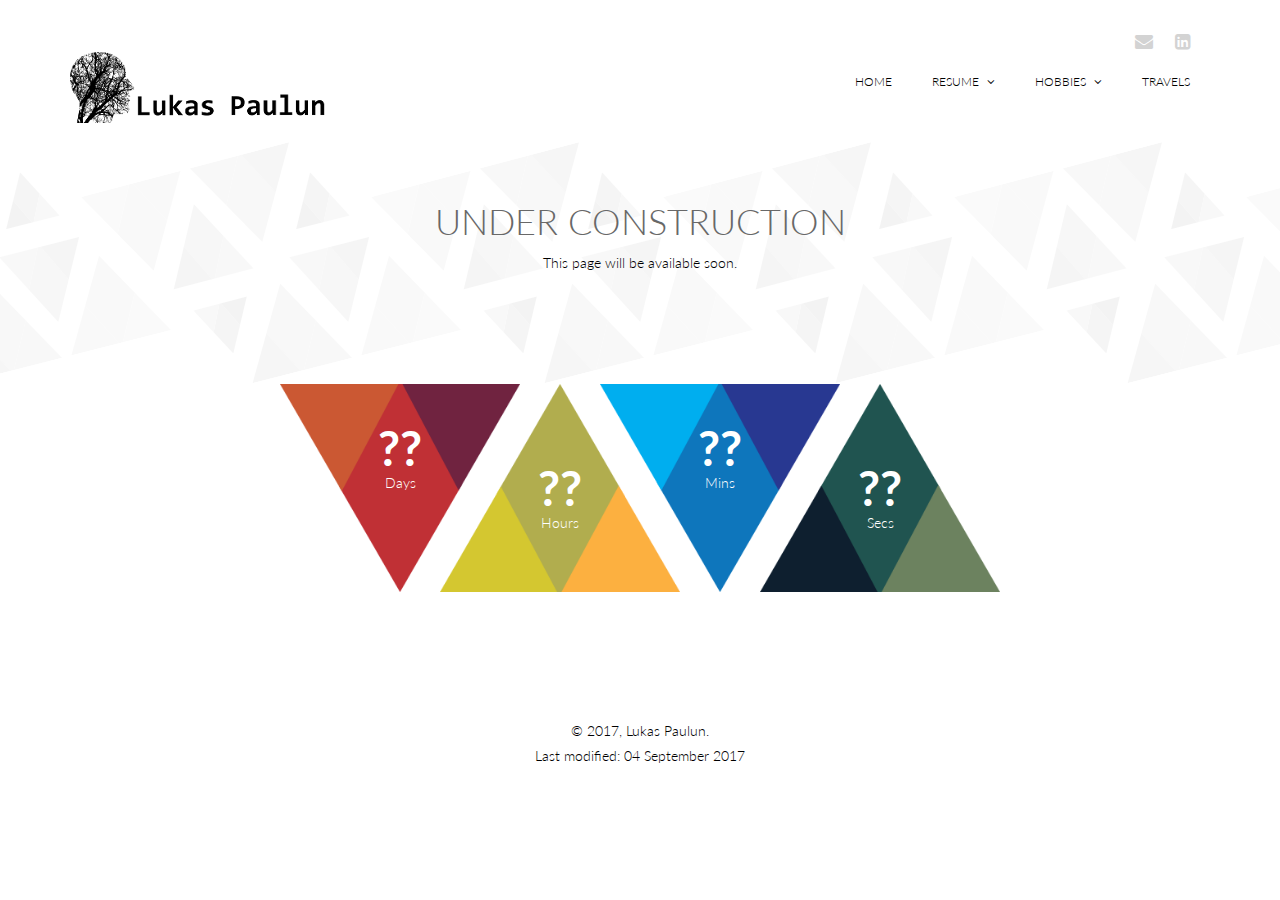
<file: coming-soon.html>
<!DOCTYPE html>
<html lang="en">
<head>
    <meta charset="utf-8">
    <meta name="viewport" content="width=device-width, initial-scale=1.0">
    <meta name="description" content="">
    <meta name="author" content="">
    <title>Coming soon | Lukas Paulun</title>
    <link href="css/bootstrap.min.css" rel="stylesheet">
    <link href="css/font-awesome.min.css" rel="stylesheet"> 
    <link href="css/main.css" rel="stylesheet">
    <link href="css/responsive.css" rel="stylesheet">

    <!--[if lt IE 9]>
        <script src="js/html5shiv.js"></script>
        <script src="js/respond.min.js"></script>
    <![endif]-->       
    <link rel="shortcut icon" href="images/ico/favicon.ico">
    <link rel="apple-touch-icon-precomposed" sizes="144x144" href="images/ico/apple-touch-icon-144-precomposed.png">
    <link rel="apple-touch-icon-precomposed" sizes="114x114" href="images/ico/apple-touch-icon-114-precomposed.png">
    <link rel="apple-touch-icon-precomposed" sizes="72x72" href="images/ico/apple-touch-icon-72-precomposed.png">
    <link rel="apple-touch-icon-precomposed" href="images/ico/apple-touch-icon-57-precomposed.png">
</head><!--/head-->

<body>
	<header id="header">      
        <div class="container">
            <div class="row">
                <div class="col-sm-12 overflow">
                   <div class="social-icons pull-right">
                        <ul class="nav nav-pills">
							<li><a href="mailto:mail@lukaspaulun.de"><i class="fa fa-envelope"></i></a></li>
                            <li><a href="http://www.linkedin.com/in/lukaspaulun"><i class="fa fa-linkedin-square"></i></a></li>
                        </ul>
                    </div> 
                </div>
             </div>
        </div>
        <div class="navbar navbar-inverse" role="banner">
            <div class="container">
                <div class="navbar-header">
                    <button type="button" class="navbar-toggle" data-toggle="collapse" data-target=".navbar-collapse">
                        <span class="sr-only">Toggle navigation</span>
                        <span class="icon-bar"></span>
                        <span class="icon-bar"></span>
                        <span class="icon-bar"></span>
                    </button>

                    <a class="navbar-brand" href="index.html">
                    	<h1><img src="images/logo.png" alt="logo"></h1>
                    </a>
                    
                </div>
                <div class="collapse navbar-collapse">
                    <ul class="nav navbar-nav navbar-right">
                        <li><a href="index.html">Home</a></li>
                        <li class="dropdown"><a href="#!">Resume <i class="fa fa-angle-down"></i></a>
                            <ul role="menu" class="sub-menu">
                                <li><a href="experience.html">Experience</a></li>
                                <li><a href="publications.html">Publications</a></li>
                                <li><a href="coming-soon.html">Philosophy</a></li>
                                <li><a href="coming-soon.html">Mathematics</a></li>
                                <li><a href="coming-soon.html">Computational Neuroscience</a></li>
                                <li><a href="cv/cv.pdf">CV</a></li>
                            </ul>
                        </li>                    
                        <li class="dropdown"><a href="#!">Hobbies <i class="fa fa-angle-down"></i></a>
                            <ul role="menu" class="sub-menu">
                                <li><a href="coming-soon.html">Orienteering</a></li>
                                <li><a href="coming-soon.html">Music</a></li>
                                <li><a href="coming-soon.html">Astronomy</a></li>
                                <li><a href="coming-soon.html">Chess</a></li>
                            </ul>
                        </li>                      
                        <li><a href="coming-soon.html">Travels</a></li>                    
                    </ul>
                </div>
            </div>
        </div>
    </header>
    <!--/#header-->
	
     <section id="coming-soon">        
         <div class="container">
            <div class="row">
                <div class="col-sm-8 col-sm-offset-2">                    
                    <div class="text-center coming-content">
                        <h1>UNDER CONSTRUCTION</h1>
                        <p>This page will be available soon.</p>                           
                    </div>                    
                </div>
                <div class="col-sm-12">
                    <div class="time-count">
                        <ul id="countdown">
                            <li class="angle-one">
                                <span class="days time-font">??</span>
                                <p>Days</p>
                            </li>
                            <li class="angle-two">
                                <span class="hours time-font">??</span>
                                <p>Hours</p>
                            </li>
                            <li class="angle-three">
                                <span class="minutes time-font">??</span>
                                <p class="minute">Mins</p>
                            </li>                            
                            <li class="angle-four">
                                <span class="seconds time-font">??</span>
                                <p>Secs</p>
                            </li>               
                        </ul>   
                    </div>
                </div>
            </div>
        </div>       
    </section>

    <section id="coming-soon-footer" class="container">
        <div class="row">
            <div class="col-sm-12">
                <div class="text-center">
                    <p>&copy; 2017, Lukas Paulun.</p>
                    <p>Last modified: 04 September 2017</p>
                </div>
            </div>
        </div>       
    </section>
    

    <script type="text/javascript" src="js/jquery.js"></script>
    <script type="text/javascript" src="js/bootstrap.min.js"></script>
    <script type="text/javascript" src="js/coundown-timer.js"></script>
    <script type="text/javascript" src="js/wow.min.js"></script>
    <script type="text/javascript" src="js/main.js"></script>
    <script type="text/javascript">
            //Countdown js
         $("#countdown").countdown({
                date: "10 march 2015 12:00:00",
                format: "on"
            },      
            function() {
                // callback function
        });
    </script>
    
</body>
</html>
</file>
<file: css/main.css>
/*
  Theme Name: Triangle
  Theme Uri: http://designscrazed.org/
  Author: Allie
  Author Uri: http://designscrazed.org/
  Description: Creative Site Template
  Version: 1.1
  */

  @import url(http://fonts.googleapis.com/css?family=Lato:100,300,400,700);
  @import url(http://fonts.googleapis.com/css?family=Open+Sans:300italic,400italic,600italic,700italic,400,300,600,700);
  @import url(http://fonts.googleapis.com/css?family=Noto+Sans:400,700);

  body {
    background: #fff;
    font-family: 'Lato', sans-serif;
    font-weight: 300;
    font-size: 14px;
    line-height: 22px;
    color: #000;
  }

  html {
    height: 100%;
  }


  a{
    color:#C03035;
  }

  a:hover {
    outline: none;
    text-decoration:none;
    color:#4fcccd;
  }

  a:focus {
    outline:none;
    outline-offset: 0;
  }

  a {
    -webkit-transition: 300ms;
    -moz-transition: 300ms;
    -o-transition: 300ms;
    transition: 300ms;
  }


  ul {
    list-style: none;
  }

  h1, h2, h3, h4, h5, h6 {
    font-family: 'Lato', sans-serif;
    font-weight: 300;
  }

  h1{
    color: #686868;
  }

  h2{
    font-size: 24px;
    color: #686868;
  }

  h3{
    font-size: 18px;
  }

  .overflow{
    overflow: hidden;
  }

  .uppercase{
    text-transform: uppercase;
  }

  .btn-common {
    font-size: 14px;
    color: #0099ae;
    border: 1px solid #0099ae;
    font-family: 'Open Sans', sans-serif;
    font-weight: 300;
    padding: 10px 25px;
  }

  #action .col-sm-5{
    position: absolute;

    top: 0;
    height: 100%;
    right: 0;
  }


  .btn-common:hover, 
  .btn-common:focus{
    outline: none;
    background: none;
    box-shadow: none;
    color: #01707f;
    border-color:#01707f;
  }

  .align-right{
    text-align: right;
  }

  .inline{
    display: inline-block;
  }

  .padding{
    padding: 65px 0;
  }

  .padding-bottom{
    padding-bottom: 65px;
  }

  .padding-top{
    padding-top: 90px;
  }

  .padding-right{
    padding-right: 80px;
  }

  .padding-left{
    padding-left: 80px;
  }

  .margin-bottom{
    margin-bottom: 35px;
  }

     .carousel-indicators.visible-xs {
      height: 20px;
      margin: 0;
      padding: 0;
      position: absolute;
      top: -35px;
      width: 100%;
      left: 0;
    }

  .carousel-indicators.visible-xs li {
    border-color: #D29948;
    border-width: 2px;
    height: 12px;
    margin: 0 5px 0 0;
    width: 12px;
  }

  .carousel-indicators.visible-xs li.active {
    background: rgba(210, 153, 72, 0.7);
  }


/*************************
*******Header******
**************************/


#header{
  margin-bottom: 0;
  padding: 30px 0 30px 0;
}

#header .navbar-inverse .container{
  position: relative;
}

.search{
  position: absolute;
  top: 20px;
  right: 0;
  z-index: 1;
}

.search i{
  color: #00aeef;
  cursor: pointer;
  position: absolute;
  right: 10px;
  top: 2px;
}

.field-toggle{
  position: relative;
  top: 30px;
  right: 15px;
  display: none;
  height: 50px;
}

.search-form{
  padding-left: 10px;
  height: 40px;
  font-size: 18px;
  color: #818285;
  font-weight: 300;
  outline: none;
  border: 1px solid #00aeef;
  margin-top: 20px;
  border-radius: 4px;
}

.social-icons ul li{
  padding: 0 10px;

}

.social-icons ul li:last-child{
  padding-right: 20px;

}

.social-icons ul li a{
  font-size: 18px;
  color: #d3d3d3;
  padding: 0;
}

.social-icons ul li a:hover .fa-envelope {
  color:#2AA7DC;
}

.social-icons ul li a:hover .fa-linkedin-square {
  color:#006DC0;
}

.social-icons ul li a:hover,
.social-icons ul li a:focus{  
  background: none;
}

#header .navbar {
  background: #fff;
  border: 0;
  margin-bottom: 0;
}

#header .navbar-toggle{
  margin-top: 20px;
}

#header .navbar-brand{
  padding: 0;
  margin-left: 0;
}

#header .navbar-brand h1{
  padding: 0;
  margin: 0;
}

#header .navbar-nav.navbar-right >li:last-child{
  margin-right: 0px;
}

#header .navbar-nav.navbar-right >li a {
  color: #000;
  font-size: 12px;
  padding: 20px;
  text-transform: uppercase;
  font-weight: 300;
}


#header .navbar-inverse .navbar-nav  li.active > a,  
#header .navbar-inverse .navbar-nav  li.active > a:focus, 
#header .navbar-nav.navbar-right li > a:hover,
.navbar-inverse .navbar-nav > .open > a {
  background-color: inherit;
  border: 0;
  color: #00aeef;
}

#header .navbar-inverse .navbar-nav  li a:hover{
  color: #00aeef;
}


/*  Dropdown menu*/

ul.sub-menu {
  display: none;
  list-style: none;
  padding: 0;
  margin: 0;
}

#header .navbar-nav li ul.sub-menu li a{
  color: #818285;
  padding: 5px 0;
  font-size: 13px;
  display: block;
  text-transform: none;
}
#header .navbar-nav li ul.sub-menu li a i{
  padding: 0 10px 0 0;
}

#header .navbar-nav li ul.sub-menu li .active{
  background: #00aeef;
  color: #fff;
  position: relative;
}

#header .navbar-nav li ul.sub-menu li .active i{
  position: absolute;
  font-size: 56px;
  top: -13px;
  color: #0884d5;
}

#header .navbar-nav li ul.sub-menu li .active .fa-angle-right{
  left: -3px;
}

#header .navbar-nav li ul.sub-menu li .active .fa-angle-left{
  right: -3px;
}

#header .navbar-nav li ul.sub-menu li a:hover,
#header .navbar-nav li ul.sub-menu li a:focus{
  background: #00aeef;
  color: #fff;
}

.fa-angle-down{
  padding-left: 5px; 
}

.scaleIn {
  -webkit-animation-name: scaleIn;
  animation-name: scaleIn;
}

@-webkit-keyframes scaleIn {
  0% {
    opacity: 0;
    -webkit-transform: scale(0);
    transform: scale(0);
  }

  100% {
    opacity: 1;
    -webkit-transform: scale(1);
    transform: scale(1);
  }
}

@keyframes scaleIn {
  0% {
    opacity: 0;
    -webkit-transform: scale(0);
    -ms-transform: scale(0);
    transform: scale(0);
  }

  100% {
    opacity: 1;
    -webkit-transform: scale(1);
    -ms-transform: scale(1);
    transform: scale(1);
  }
}


/*************************
*******Footer******
**************************/

#footer {
  padding-bottom: 180px;
  background-image: url(../images/home/footer.png);
  background-repeat: repeat-x;
  background-position: bottom;
  background-size: contain;
}

#footer h1{
  margin-bottom: 65px;
  margin-top: 36px;
}

#footer .bottom-separator {
  margin-bottom: 40px;
}

#message {
  height: 110px;
  resize: none;
}

.bottom > h2 {
  margin-top: 0;
  margin-bottom: 26px;
}

.bottom .media-body h3 {
  margin-top: 0;
  padding-left: 25px;
}

.bottom .media-body h3 a{
  color: #ea2c00;
}

.testimonial .media{
  margin-top: 0;
  margin-bottom: 50px;
}
.testimonial .media img{
  width: 100%;
}

.testimonial .media>.pull-left{
  margin-right: 25px;
}

.testimonial .media>.pull-left img{
  margin-top: 6px;
}

.testimonial .media .media-body blockquote{
  padding-left: 25px;
  padding-right: 30px;
  position: relative;
  border-left: 0;
  margin-bottom: 0;
}

.testimonial .media .media-body blockquote:before{
  position: absolute;
  left: 5px;
  top: 8px;
  content: '"';
  font-size: 40px;
  color: #ea2c00;
  font-family: 'Noto Sans', sans-serif;
  transform:rotate(180deg);
  -ms-transform:rotate(180deg); /* IE 9 */
  -webkit-transform: rotate(180deg); /* Opera, Chrome, and Safari */
  line-height: 0;
}

.testimonial .media .media-body blockquote:after{
  position: absolute;
  right: 30px;
  bottom: 14px;
  content: '"';
  font-size: 40px;
  color: #ea2c00;
  font-family: 'Noto Sans', sans-serif;
  line-height: 0;
}

.contact-info.bottom {
  padding-left: 25px;
}

.bottom > address {
  line-height: 22px;
  margin-bottom: 40px;
}

.form-control {
  border: 1px solid #eaeaea;
  font-weight: 300;
  outline: none;
  box-shadow: none;
  height: 40px;
}

.form-control:hover, 
.form-control:focus{
  border-color: #4fcccd;
  outline: none;
  box-shadow: none;
}

.btn-submit {
  width: 100%;
  background-color: #4fcccd;
  color: #fff;
  font-size: 14px;
  font-weight: 300;
  letter-spacing: 5px;
  text-transform: uppercase;
  border-radius: 3px;
  margin-top: 5px;
  border-bottom: 3px solid #2f9697;
  box-shadow: none;
  padding: 10px;
}

.btn-submit:hover, 
.btn-submit:focus{
  color: #fff;
  outline: none;
  box-shadow: none;
  opacity: .8;
}

.copyright-text{
  margin-top: 0;
  color: #000;
  font-size: 16px;  
  padding-bottom: 15px;
}

.copyright-text a {
  color: #0099AE;
}

.copyright-text p {
  margin-bottom: 0;
}

.copyright-text i{
  color: #d3d3d3;
  margin: 0 10px 0 0;
}

/*************************
*******Home Page******
**************************/
#home-slider {
  background: url(../images/home/slider-bg-test.png) 0 100% repeat-x;
  position: relative;
}

#home-slider .main-slider {
  position: relative;
  height: 450px;
}

#home-slider .slide-text{
font-size: 16px;
  position: absolute;
  top: px;
  left: 0;
  width: 450px;
}

.animate-in .slide-text {
  -webkit-animation: fadeInLeftBig 700ms cubic-bezier(0.190,1.000,0.220,1.000) 200ms both;
  animation: fadeInLeftBig 700ms cubic-bezier(0.190,1.000,0.220,1.000) 200ms both;
}

#home-slider .slider-hill {
  position: absolute;
  right:0;
  bottom: 117px;
}

.animate-in .slider-hill {
  -webkit-animation: bounceInDown 1000ms ease-in-out 200ms both;
  animation: bounceInDown 1000ms ease-in-out 200ms both;
}

#home-slider .slider-house {
  position: absolute;
  right: 110px;
  bottom: -30px;
}

.animate-in .slider-house {
  -webkit-animation: bounceInDown 500ms ease-in-out 800ms both;
  animation: bounceInDown 500ms ease-in-out 800ms both;
}

#home-slider .slider-sun {
  position: absolute;
  right: 365px;
  bottom: 100px;
}

.animate-in .slider-sun {
  -webkit-animation: scaleIn 500ms ease-in-out 1200ms both;
  animation: scaleIn 500ms ease-in-out 1200ms both;
}

#home-slider .slider-birds1 {
  position: absolute;
  right: 470px;
  bottom: 75px;
}

.animate-in .slider-birds1 {
  -webkit-animation: fadeInLeft 500ms ease-in-out 1200ms both;
  animation: fadeInLeft 500ms ease-in-out 1200ms both;
}

#home-slider .slider-birds2 {
  position: absolute;
  right: 40px;
  bottom: 150px;
}

.animate-in .slider-birds2 {
  -webkit-animation: fadeInRight 500ms ease-in-out 1200ms both;
  animation: fadeInRight 500ms ease-in-out 1200ms both;
}


#home-slider h1{
  margin-top: 50px;
  margin-bottom: 25px;
}

#home-slider .btn-common {
  margin-top: 20px;
}

#home-slider .preloader {
  position: absolute;
  left: 0;
  top: 0;
  bottom: -30px;
  right: 0;
  background: #fafafa;
  text-align: center;
}

#home-slider .preloader > i {
  font-size: 48px;
  height: 48px;
  line-height: 48px;
  color: #00aeef;
  position: absolute;
  left: 50%;
  margin-left: -24px;
  top: 50%;
  margin-top: -24px;
}

#action {
  background-image: url(../images/home/tour-bg.png);
  background-color: #fbfafa;
  background-repeat: repeat-x;
  height: 157px;
  background-position: center;
  display: table;
  position: static;
  width: 100%;
}

.vertical-center{
  display: table-cell;
  vertical-align: middle;
  width: 100%;
  position: statice;
}


.single-service{
  overflow: hidden;
  display: block;
}

.single-service img {
  margin-bottom: 30px;
}

.single-service .fold {
  margin-bottom: 35px;
}

.single-service h2 {
  margin-top: 0;
  margin-bottom: 15px;
}

.single-service p {
font-size: 16px;
  padding: 0 48px;
}

.action h1{
  margin-top: 0;
}

.action p{
  font-size: 18px;
  margin-bottom: 0;
  font-weight: 300;
}

.action .btn-common{
  margin-top: 55px;
  float: left;
}

.title {
  color: #404040;
  font-weight: 300;
}

.single-features {
  overflow: hidden;
  padding-top: 65px;
  padding-bottom: 40px;
}

.single-features .col-sm-6 {
  margin-top: 50px;
}

.single-features:last-child {
  padding-bottom: 95px;
  padding-top: 0;
}

.single-features h2{
  margin-bottom: 15px;
}

#clients{
  padding-bottom: 45px;
}

.clients {
  margin-bottom: 45px;
}

.clients img {
  display: inline-block;
}

.clients-logo {
  overflow: hidden;
  margin-bottom: 10px;
}



/*************************
*******About Us Page******
**************************/

#action , 
#page-breadcrumb{
  position: relative;
}

#page-breadcrumb {
  background-image: url(../images/home/tour-bg.png);
  background-color: #fbfafa;
  background-repeat: repeat-x;
  height: 130px;
  background-position: center;
  display: table;
  position: static;
  width: 100%;
}

#team {
  padding: 85px 0;
}

#team-carousel {
  margin-top: 80px;
}

#company-information .padding-top{
  padding-top: 172px;
  
}

.single-service img {
	height: 150px;
}

.tour-button {
  background-image: url(../images/home/tour-icon2.png);
  height: 100%;
  background-repeat: no-repeat;
  position: absolute;
  width: 100%;
  left: 0;
  background-position: 151px 4px;
}

.about-image {
  padding:90px 90px 0;
}

.team-single {
  position: relative;
}

.person-thumb {
  position: relative;
}

.person-thumb img {
}


.social-profile {
  background: none repeat scroll 0 0 rgba(137, 97, 46, 0.8);
  display: none;
  position: absolute;
  text-align: center;
  top: 0;
    -webkit-transition: all 0.9s ease;
  -moz-transition: all 0.9s ease;
  -ms-transition: all 0.9s ease;
  -o-transition: all 0.9s ease;
  transition: all 0.9s ease;transition: all 0.9s ease 0s;
  width: 100%;
  height: 100%;
}

.team-single:hover .social-profile{
  background:rgba(112, 35, 64, 0.9);
  display: block;
  -webkit-animation: fadeInUp 400ms;
  animation: fadeInUp 400ms;
  -webkit-transition: all 0.9s ease;
  -moz-transition: all 0.9s ease;
  -ms-transition: all 0.9s ease;
  -o-transition: all 0.9s ease;
  transition: all 0.9s ease;
}

.social-profile .nav-pills {
  display: inline-block;
  margin-top: -26px;
  padding: 0;
  position: relative;
  top: 50%;
}

.social-profile .nav-pills li {
  display: inline-block;
  margin: 0 5px;
}

.social-profile .nav-pills li a {
  color: #fff;
  border: 1px solid #fff;
  width: 40px;
  height: 40px;
  line-height: 40px;
  text-align: center;
  padding: 0;
  border-radius: 40px;
  -webkit-transition: all 0.9s ease;
  transition: all 0.9s ease;
}

.social-profile .nav-pills li a:hover {
  color: #702340;
  border-color: #702340;
}

.person-info h2 {
  font-weight: 300;
  margin-bottom: 5px;
}

.person-info h3 {
  font-size: 16px;
  color: #686868;
  font-weight: 300;
  margin-top: 0;
  margin-bottom: 0;
}

.team-carousel-control {
  position: absolute;
  top: 36%;
  width: 13px;
  height: 16px;
  text-indent: -9999999px;
  -webkit-transition: all 0.9s ease;
  -moz-transition: all 0.9s ease;
  -ms-transition: all 0.9s ease;
  -o-transition: all 0.9s ease;
  transition: all 0.9s ease;
}

.right.team-carousel-control {
  right: -50px;
  background-image: url(../images/aboutus/right.png);
}

.left.team-carousel-control {
  left: -50px;
  background-image: url(../images/aboutus/left.png);
}

.team-carousel-control:hover{
  background-position: 0 -18px;
  -webkit-transition: all 0.5s ease;
  -moz-transition: all 0.5s ease;
  -ms-transition: all 0.5s ease;  
  -o-transition: all 0.5s ease;
  transition: all 0.5s ease;
}

.count h1{
  font-size: 60px;
  color: #00aeef;
}

.count h3{
  font-size: 16px;
}

.progress .progress-bar.six-sec-ease-in-out {
  -webkit-transition: width 1s ease-in-out;
  -moz-transition: width 1s ease-in-out;
  -ms-transition: width 1s ease-in-out;
  -o-transition: width 1s ease-in-out;
  transition:  width 1s ease-in-out;
}

.top-zero{
  margin-top: 0;
}

h3.top-zero{
  font-size: 20px;
}

#company-information .about-us h2{
  margin-bottom: 45px;
}

.single-skill h3{
  font-size: 16px;
}

.progress{
  height: 30px;
  box-shadow: none;
  -webkit-box-shadow: none;
}

.progress-bar{
  line-height: 30px;
  box-shadow: none;
  -webkit-box-shadow: none;
}

.progress-bar.progress-bar-primary{
  background: #00aeef;
}



/*************************
*******Service Page******
**************************/
#recent-projects{
  padding: 85px 0;
}

.recent-projects .team-single{
  height: 355px;
}

.recent-projects p.padding-bottom{
  padding-bottom: 50px;
}

.choose{
  padding-top: 30px;
}

#company-information.choose .padding-top{
  padding-top: 50px;
}

#company-information h2{
  margin-bottom: 25px;
  margin-top: 0;
}

ul.elements{
  list-style: none;
  margin: 0 0 0 45px;
  padding: 0;
}

ul.elements li{
  margin: 6px 0;
}

ul.elements li > i{
  color:#C03035;
  display: inline-block;
  margin-right: 10px;
}

#company-information h1.margin-bottom{
  margin-bottom: 26px;
}

/*************************
*******Portfolio Default**
**************************/
.portfolio-item{

}

.portfolio-single {
  position: relative;
}

.portfolio-thumb {
  position: relative;
}

.portfolio-thumb img {
  width: 100%;
}


.portfolio-single:hover .portfolio-view{
  display: block;
  -webkit-animation: fadeInUp 400ms;
  animation: fadeInUp 400ms;
}

#portfolio .row{
  margin-left: -10px;
  margin-right: -10px;
}

.portfolio-view {
  display: none;
  position: absolute;
  top: 0;
  height: 100%;
  background:rgba(112, 35, 64, 0.9);
  width: 100%;
  text-align: center;
}

.portfolio-view .nav-pills {
  padding: 0;
  display: inline-block;
  margin-top: -26px;
  top: 50%;
  position: relative;
}

.portfolio-view .nav-pills li {
  display: inline-block;
  margin: 0 5px;
}

.portfolio-view .nav-pills li a {
  color: #fff;
  border: 1px solid #fff;
  width: 40px;
  height: 40px;
  line-height: 38px;
  text-align: center;
  padding: 0;
  border-radius: 40px;
  -webkit-animation: scaleIn 400ms linear 100ms both;
  animation: scaleIn 400ms linear 100ms both;
  -webkit-transition: all 0.9s ease;
  transition: all 0.9s ease;
}

.portfolio-view .nav-pills li a:hover {
  color: #702340;
  border-color: #702340;
  -webkit-transition: all 0.9s ease;
  transition: all 0.9s ease;
}

.portfolio-info {
  overflow: hidden;
  padding-bottom: 5px;
  margin-bottom: 30px;
}

.portfolio-info h2 {
  font-size: 18px;
  margin: 15px 0 0;
}

.portfolio-filter {
  margin: 30px 0 50px;
  padding: 0;
}

.portfolio-filter li {
  display: inline-block;
  position: relative;
}

.portfolio-filter li a {
  border-radius: 0;
  color: #686868;
  font-size: 18px;
  font-weight: 300;
  padding: 0 25px;
  text-transform: capitalize;
  border: none;
}

.portfolio-filter li a i{
	padding: 0 10px 0 0;
}

.portfolio-filter li .active{
  background: transparent;
  box-shadow: none;
  -webkit-box-shadow: none;
}

.portfolio-filter li a:hover, 
.portfolio-filter li a:focus,
.portfolio-filter li a.active {
  background: transparent;
  box-shadow: none;
  -webkit-box-shadow: none;
}

.portfolio-filter li a.active:before{
  position: absolute;

  content: "";
  left: 0;
  width: 13px;
  height: 16px;
  background: url(../images/portfolio/icon.png);
  top: 5px;
}

.portfolio-pagination{
  text-align: center;
  
  padding-top: 40px;
  padding-bottom: 90px;
}

.pagination li{
  display: inline-block;
  margin: 0 10px;
}

.pagination li a{
  color: #000;
  padding: 5px 10px;
  border-radius: 5px;
  border: 1px solid #fff;
}

.pagination li:first-child a{
  background: url(../images/portfolio/left.png);
  background-repeat: no-repeat;
  text-indent: -999999999px;
  background-position: center top 10px;
  width: 32px;
  height: 36px;
  border: none;
  -webkit-transition: 300ms;
  -moz-transition: 300ms;
  -o-transition: 300ms;
  transition: 300ms;
}

.pagination li:first-child a:hover{
  background: url(../images/portfolio/left.png);
  background-position: center top -37px;
  background-repeat: no-repeat;
  -webkit-transition: 300ms;
  -moz-transition: 300ms;
  -o-transition: 300ms;
  transition: 300ms;
}

.pagination li:last-child a{
  background: url(../images/portfolio/right.png);
  background-repeat: no-repeat;
  text-indent: -999999999px;
  background-position: center top 10px;
  width: 32px;
  height: 36px;
  border: none;
  -webkit-transition: 300ms;
  -moz-transition: 300ms;
  -o-transition: 300ms;
  transition: 300ms;
}

.pagination li:last-child a:hover{
  background: url(../images/portfolio/right.png);
  background-position: center top -37px;
  background-repeat: no-repeat;
  -webkit-transition: 300ms;
  -moz-transition: 300ms;
  -o-transition: 300ms;
  transition: 300ms;
}

.pagination li a:hover,
.pagination .active a, 
.pagination a:active, 
.pagination .active a:hover,
.pagination .active a:focus, 
.pagination a:focus {
  background: transparent;
  border-color: #C03035;
  color: #C03035;
}


/*****************************
Portfolio with right sidebar
*****************************/

.sidebar h3 {
  color: #404040;
  margin-top: 0;
  border-bottom: 3px solid #ececec;
  margin-bottom: 6px;
  padding-bottom: 8px;
}

.sidebar-item{
  margin-bottom: 48px;
}

.categories .navbar-stacked li {
  border-bottom: 1px solid #ececec;
}

.categories .navbar-stacked li:last-child {
  border-bottom: 0px solid #ececec;
}

.categories .navbar-stacked li a {
  font-size: 16px;
  color: #6a6a6a;
  padding: 8px 0;
  padding-left: 0;
}

.categories .navbar-stacked li a:hover{
  background: none;
  margin-left: 20px;
  color: #0099AE;
  opacity: 1;
}

.categories .navbar-stacked li a.active{
  color: #0099AE;
  padding-left: 20px;
}

.categories .navbar-stacked li a.active :before{
  position: absolute;
  content: "";
  border-color: transparent transparent transparent #0099AE;
  border-width: 8px;
  border-style: solid;
  left: 0;
  top: 13px;
  margin-top: 0;
  z-index: 0;
  transition: all 0.3s ease 0s;
  -moz-transition: all 0.3s ease 0s;
  -webkit-transition: all 0.3s ease 0s;
  -o-transition: all 0.3s ease 0s;
}

.categories .navbar-stacked li a.active :after {
  position: absolute;
  content: "";
  border-color: transparent transparent transparent #fff;
  border-width: 6px;
  border-style: solid;
  left: 0px;
  top: 15px;
  margin-top: 0;
  z-index: 1;
  transition: all 0.3s ease 0s;
  -moz-transition: all 0.3s ease 0s;
  -webkit-transition: all 0.3s ease 0s;
  -o-transition: all 0.3s ease 0s;
}

.sidebar-item .media{
  border-bottom: 1px solid #ececec;
  padding-bottom: 10px;
  padding-top: 21px;
  margin-top: 0;
  transition: all 0.3s ease 0s;
  -moz-transition: all 0.3s ease 0s;
  -webkit-transition: all 0.3s ease 0s;
  -o-transition: all 0.3s ease 0s;    
}

.sidebar-item .media:last-child{
  border-bottom: 0px solid #ececec;  
  padding-bottom: 0; 
}

.sidebar-item .media:hover{
  border-left: 2px solid #0099AE;
  padding-left: 5px;
  transition: all 0.3s ease 0s;
  -moz-transition: all 0.3s ease 0s;
  -webkit-transition: all 0.3s ease 0s;
  -o-transition: all 0.3s ease 0s;
}

.sidebar-item .media:hover.media .media-body h4 a{
  color: #0099AE;
  transition: all 0.3s ease 0s;
  -moz-transition: all 0.3s ease 0s;
  -webkit-transition: all 0.3s ease 0s;
  -o-transition: all 0.3s ease 0s;
}

.sidebar-item .media .media-body h4 {
  margin-top: 0;
  margin-bottom: 8px;
}

.sidebar-item .media .media-body h4 a{
  color: #7d7d7d;
  font-size: 16px;
}

.sidebar-item .media .media-body p {
  color: #b4b4b4;
  font-size: 12px;
}

.tag-cloud .nav-pills{
  margin-top: 16px;
}

.tag-cloud .nav-pills li{
  margin: 0;
  margin-top: 6px;
  margin-right: 4px;
}

.tag-cloud .nav-pills li a{
  font-size: 14px;
  font-weight: 300;
  padding: 5px 15px;
  background: #bbbbbb;
  color: #fff;
  border-radius: 3px;
}

.tag-cloud .nav-pills li a:hover{
  background: #0099AE;
}

.popular ul.gallery {
  margin: 0;
  padding: 0;
  list-style: none;
  margin: 10px -8px;
}

.popular ul.gallery li {
  display: block;
  width: 33.33%;
  float: left;
  padding: 8px;
}

.popular ul.gallery li a {
  display: block;
}

.popular ul.gallery li a img {
  width: 100%;
  transition: border-radius 300ms ease-in;
  -webkit-transition: border-radius 300ms ease-in;
}

.popular ul.gallery li a img:hover {
  border-radius: 60px;
}


/* Start: Recommended Isotope styles */

/**** Isotope Filtering ****/
.isotope-item {
  z-index: 2;
}

.isotope-hidden.isotope-item {
  pointer-events: none;
  z-index: 1;
}

/**** Isotope CSS3 transitions ****/

.isotope,
.isotope .isotope-item {
  -webkit-transition-duration: 0.8s;
  -moz-transition-duration: 0.8s;
  -ms-transition-duration: 0.8s;
  -o-transition-duration: 0.8s;
  transition-duration: 0.8s;
}

.isotope {
  -webkit-transition-property: height, width;
  -moz-transition-property: height, width;
  -ms-transition-property: height, width;
  -o-transition-property: height, width;
  transition-property: height, width;
}

.isotope .isotope-item {
  -webkit-transition-property: -webkit-transform, opacity;
  -moz-transition-property: -moz-transform, opacity;
  -ms-transition-property: -ms-transform, opacity;
  -o-transition-property: -o-transform, opacity;
  transition-property: transform, opacity;
}

/**** disabling Isotope CSS3 transitions ****/
.isotope.no-transition,
.isotope.no-transition .isotope-item,
.isotope .isotope-item.no-transition {
  -webkit-transition-duration: 0s;
  -moz-transition-duration: 0s;
  -ms-transition-duration: 0s;
  -o-transition-duration: 0s;
  transition-duration: 0s;
}




/*****************************
Portfolio Details
*****************************/

#portfolio-information.padding-top{
  padding-top: 50px;
  padding-bottom: 100px;
}

.project-name h2{
  margin-top: 0;
  margin-bottom: 15px;
}

#related-work .title{
  margin-bottom: 55px;
  margin-top: 10px;
}

.navbar-default {
  color: #C03035;
  background: none;
  padding: 0;
}

.navbar-default li{
margin: 0 20px 0 0;
}
.navbar-default li i{
margin: 0 10px 0 10px;
}

.navbar-default li a{
  font-size: 12px;
  padding: 0;
  padding-right: 15px;
}

.navbar-default li a i{
  padding-right: 8px;
}

.navbar-default li a:hover{
  color: #0884d5;
  background: none;
}

.skills .navbar-default,
.client .navbar-default{
  margin-left: 35px;
  
}

.live-preview .btn-common{
  margin-top: 21px;
  padding: 13px 45px;
}


/*****************************
Blog Default
*****************************/

.single-blog.timeline {
  background: #FFFFFF;
  border: 1px solid #EEEEEE;
  border-bottom: 0;
  position: relative;
  padding-bottom: 0;
}

.timeline .post-content {
  padding: 20px 20px 0;
}

.post-thumb{
  margin: -1px -1px 0;
  position: relative;
  overflow: hidden;
}

.timeline .post-thumb img {
  width: 100%;
}

.post-thumb iframe{
  width: 100%;
  min-height: 270px;
  border: 0;
}

.post-overlay{
  position: absolute;
  top: 50%;
  display: none;
  width: 94px;
  height: 140px;
  margin-top: -70px;
  overflow: hidden;
}

.post-overlay span{
  position: absolute;
  left: 50%;
  bottom: 0; 
  margin-left: -60px;
  -webkit-animation: fadeInUp 400ms;
  animation: fadeInUp 400ms;
  z-index: 9;
}


.post-overlay span:before{
  position: absolute;
  bottom: 0;
  border-style: solid;
  border-width: 60px;
  content: "";
  border-color: transparent transparent #0884d5 transparent;
  z-index: -1;
  cursor: initial;
}

.post-overlay span a{
  font-size: 30px;
  color: #fff;
  background: transparent;
  padding: 0; 
  margin-left: 50px;
}

.single-blog:hover .post-overlay{
  display: block;
  -webkit-animation: fadeIn 300ms;
  animation: fadeIn 300ms;
}

.timeline-divider{
  position: relative;
  padding-top: 50px;
}

.timeline-divider:before{
  position: absolute;
  top: 0;
  content: "";
  border-left-style: solid;
  border-left-width: 1px;
  height: 100%;
  border-left-color: #0099AE;
  left: 50%;
  margin-left: -2px;
}

.timeline-blog .col-sm-6.padding-top{
  padding-top: 70px;
}

.post-content{
  padding: 20px 0;
}

.timeline-date .btn-common{
  font-size: 18px;
  color: #4a4a4a;
  font-weight: 300;
  border-radius: 0;
  padding: 17px 40px;
}

.arrow-right{
  position: relative;
}

.arrow-right:after{
  position: absolute;
  right: 1px;
  content: "";
  top: 15px;
  background: url(../images/blog/left.png);
  width: 43px;
  height: 54px;
}

.arrow-left{
  position: relative;
}

.arrow-left:before{
  position: absolute;
  left: -2px;
  content: "";
  top: 86px;
  background: url(../images/blog/right.png);
  width: 43px;
  height: 54px;
}

.post-title {
  margin-top: 0;
}

.post-title a,
.comments-number a{
  color: #686868;
}

.post-content .post-author{
  margin-top: 0;
  
}

.post-content  .post-author a{
  font-weight: 300;
  font-size: 14px;
  color: #0099AE;
}

a.read-more{
  color: #0099AE;
  font-weight: 300;
}

a.read-more:hover{
  color: #01707F
}

.post-bottom{
  border-top: 1px solid #eeeeee;
  padding-top: 10px;
  margin-top: 20px;
  margin: 20px -20px 0;
  padding: 20px 20px 0;
}


/*****************************
Blog with right sidebar
*****************************/

.single-blog{
  padding-bottom: 30px;
}

.single-blog .post-bottom{
  border-bottom: 1px solid #eeeeee;
  padding-top: 10px;
  padding-bottom: 10px;
}

.single-blog .post-overlay span{
  left: 0;
  top: 0;
  margin-left: 0;
  width: 94px;
  height: 140px;
  background: url(../images/blog/blog-arrow.png);
  -webkit-animation: fadeInLeft 400ms;
  animation: fadeInLeft 400ms;
}

.single-blog .post-overlay span a{
  margin-left: 8px;
  font-weight: 700;
  font-size: 36px;
  line-height: 18px;
  position: absolute;
  top: 50px;
}

.single-blog .post-overlay span a small{
  font-size: 16px;
  font-weight: 300;
  margin-left: 5px;
}

.single-blog .post-overlay span:before{
  border-color: transparent;
  border-width: 0;
}

.post-nav{
  margin:0;
  padding: 0;
}

.post-nav li a{
  color: #0099AE;
  padding: 0;
  text-align: left;
}

.post-nav li a i{
  color: #0099AE;
  margin-right: 8px;
}

.post-nav li a:hover{
  background: none;
}

.blog-padding-right{
  padding-right:35px;
}

.blog-pagination {
  text-align: center;
  padding-top: 10px;
  padding-bottom: 55px;
}

/*****************************
Blog with right sidebar
*****************************/

.masonery_area .single-blog{}
.masonery_area .single-blog .post-thumb{
  height: auto;
}

.masonery_area .single-blog .post-title{
  margin-top: 5px;
}

.masonery_area .single-blog .post-title a{
  font-size: 20px;
}

.masonery_area .single-blog .post-thumb img{
  height:auto;
}

.masonery_area .single-blog .post-bottom{
  border-top:0;
  padding-top:0;
  margin-top:15px;
}

/* Audio CSS */

.audiojs{
  background:#C03035;
  height: 45px;
  width: 100%;
}

.audiojs .scrubber{
  background: #fff;  
  height: 8px;
  border-top: 0;
  width: 170px;
  margin-top: 19px;
  margin-left: 12px;
  border-radius: 10px;
}

.audiojs .play-pause{
  background: #a92b2f;
  width: 68px;
  height: 45px;
  padding: 0;
  padding-left: 24px;
  padding-top: 10px;
  border-right: 0;
}

.audiojs .time{
  display: none;
  
}

.audiojs .progress{
  background: #A92B2F;

  height: 8px;
  border-radius: 10px;
}

.audiojs .loaded{
  background:#fff;
  height: 8px;
  border-radius: 10px;
}


/*****************************
Blog Details
*****************************/

.navbar-nav.post-nav li{
  margin-right: 60px;
}

.single-blog.blog-details .post-content{
  padding-top: 30px;
}

.single-blog.blog-details .post-bottom{
  margin-top: 55px;
}

.blog-share{
  margin-top: 40px;
  background: #f5f5f5;
  display: inline-block;
  padding: 2px 0;
}

span.stMainServices,
span.stButton_gradient, 
.stButton .chicklets{
  height:24px !important;
}

.author-profile.padding{
  padding-top:50px;
}

.author-profile .col-sm-2 img{
  width: 100%;
  border-left: 3px solid #0099AE;
}

.author-profile h3{
  margin-top:0;
  color: #3a424c;
}

.author-profile p{
  color: #3a424c;
  font-weight: 400;
}

.author-profile span a{
  color: #C03035;
}

.response-area{
  border-bottom: 0;
}

.response-area h2{
  margin-top: 0;  
  margin-bottom: 0;
  border-bottom: 0;
  padding-bottom: 20px;
}

.post-comment{
  padding-left: 70px;
  padding-top: 36px;
  border-top: 1px solid #f1e8dd;
}

.post-comment .pull-left img{
  margin-right: 60px;
  border-left: 3px solid #0884d5;
}

.post-comment .media-body{
  padding-top: 6px;
  border-bottom: 0;
  padding-bottom: 50px;
}

.post-comment .media-body p{
  margin-top:10px;
}

.post-comment .media-body span i{
  color: #C03035;
  margin-right: 10px;
}

.post-comment .media-body span a{
  color: #C03035;
  font-weight: 700;
}

.post-comment .media-body .post-nav li a{
  font-weight: 300;
}

.parrent .media-list{
  margin-left: 190px;
}

.parrent .post-comment{
  padding-left: 0;
  margin-left: 70px;
}


/****************************
********* Contact Us*********
*****************************/
#map-section {
  margin-top: 50px;
  margin-bottom: 50px;
  position: relative;
}

#gmap {
  height: 350px;
}

.get-in-touch img {
  margin-top: 35px;
  margin-bottom: 32px;
}

.get-in-touch p {
  font-size: 18px;
  font-weight: 300;
}

#map-section .contact-info {
  position: absolute;
  background-color: #7c3651;
  right: 0;
  top: 0;
  width: 33%;
  height: 100%;
  padding:25px 50px;
  opacity: 0.9;
  color: #fff;
}

#map-section .contact-info h2, 
#map-section .contact-info a {
  color: #fff
}

#map-section address a:hover {
  color:#00AEEF
}

#contact-form #message{
  resize:none;
}

#contact-form .btn-submit {
  width: 28%;
  margin: 5px auto;
}

.corporate-info .corporate-address {
  background-image: url("../images/contact-bg.png");
  background-position: left top;
  background-repeat: no-repeat;
  overflow: hidden;
  padding-bottom: 50px;
}

.corporate-info .corporate-address address {
  background-image: url("../images/icon-map.png");
  background-position: left top;
  background-repeat: no-repeat;
  padding-left: 40px;
}


/****************************
****** Price-table CSS*******
*****************************/

.price-table {
  margin-top: 88px;
  margin-bottom: 96px;
}

.single-price ul {
  padding: 0;
  margin: 0;
  list-style: none;
}

.table-heading {
  background-color: transparent !important;
  color: #FFFFFF !important;
  overflow: hidden;
  padding: 0 !important;
  text-align: center;
}

.single-price.price-one .plan-name, 
.single-price.price-two .plan-name, 
.single-price.price-three .plan-name, 
.single-price.price-four .plan-name {   
  color: #fff;
  font-size: 20px;
  margin-bottom: 0;
  padding: 10px 0;
  text-transform: capitalize;
}

.single-price.price-one .plan-name {
  background-color: #0e76bc;
}

.single-price.price-two .plan-name {
  background-color: #ac2429;
}

.single-price.price-three .plan-name {
  background-color: #ed8d1b;
}

.single-price.price-four .plan-name {
  background-color: #6c825f;
}


.single-price .plan-price { 
  color: #fff;
  float: none;
  font-size: 14px;
  height: 110px;
  margin-bottom: 15px;
  overflow: hidden;
  position: relative;
  z-index: 5;
  padding-top: 15px;
}


.plan-price .dollar-sign {
  font-size: 18px;
}

.plan-price .price {
  font-size: 24px;
}

.plan-price .month {
  display: block;
  margin-top: -6px;
}

.price-one .plan-price:after, 
.price-two .plan-price:after, 
.price-three .plan-price:after, 
.price-four .plan-price:after  {  
  border-style: solid;
  border-width: 110px;
  content: "";
  height: 0;
  left:50%;
  position: absolute;
  top: 0;
  width: 0;
  z-index: -1;
  margin-left: -110px;
}

.price-one .plan-price:after {
  border-color: #0d6fb1 transparent transparent;
}

.price-two .plan-price:after {
  border-color: #ac2429 transparent transparent;
}

.price-three .plan-price:after {
  border-color: #e78817 transparent transparent;
}

.price-four .plan-price:after {
  border-color: #5f7452 transparent transparent;
}

.single-price ul li, 
.single-table ul li {
  padding: 12px 18px;
  background-color: #f7f7f7;
  margin-bottom: 5px;
  color: #696969;
}

.single-price ul li span, 
.single-table ul li span {
  float: right;
}

.price-one .btn-buynow, 
.price-two .btn-buynow, 
.price-three .btn-buynow, 
.price-four .btn-buynow   {  
  border-radius: 0;
  color: #fff;
  padding: 12px;
  font-weight: 300;
  letter-spacing: 3px;
  text-transform: uppercase;
  display: block;
}

.price-one .btn-buynow  {
  background-color: #0d6fb1;
}

.price-two .btn-buynow  {
  background-color: #ac2429;
}

.price-three .btn-buynow  {
  background-color: #e78817;
}

.price-four .btn-buynow  {
  background-color: #5f7452;
}

.price-one .btn-buynow:hover  {
  background-color: #0a5a90;
}

.price-two .btn-buynow:hover  {
  background-color: #821b1e;
}

.price-three .btn-buynow:hover  {
  background-color: #c57413;
}

.price-four .btn-buynow:hover  {
  background-color: #48583e;
}


.price-table2, .price-table3{
  margin-bottom:125px;
}

.price-table4 {
  margin-bottom: 150px
}

.table-one .table-header, 
.table-two .table-header, 
.table-three .table-header, 
.table-four .table-header {
  overflow: hidden;
  padding:20px;
  color: #fff;
}


.table-one .table-header {
  background-color:#0e76bc;
} 

.table-two .table-header {
  background-color:#c03035;
}

.table-three .table-header {
  background-color:#ed8d1b;
}

.table-four .table-header {
  background-color:#6c825f;
}

.single-table {
  position: relative;
  padding-top: 60px;
}

.table-one:before, 
.table-two:before, 
.table-three:before, 
.table-four:before {
  
  border-style: solid;
  border-width: 0 130px 60px;
  content: "";
  height: 0;
  left: 0;
  position: absolute;
  top: 0;
  width: 100%;
}

.table-one:before {
  border-color: transparent transparent #0d6fb1;
} 

.table-two:before {
  border-color: transparent transparent #ac2429;
}

.table-three:before {
  border-color: transparent transparent #e78817;
}

.table-four:before {
  border-color: transparent transparent #5f7452;
}

.table-header h2 {
  color: #fff;
  float: left;
  font-size: 24px;
  margin-top: 7px;
}

.table-header .plan-price {
  float: right;
  margin: 0;
  overflow: hidden;
  padding-top: 1px;
}

.single-table .btn-signup {
  display: block;
  text-align: center;
  position:relative;
  z-index:1;
}

.single-table ul {
  margin: 0;
  padding: 0;
}

.table-one .btn-signup:after, 
.table-two .btn-signup:after, 
.table-three .btn-signup:after, 
.table-four .btn-signup:after {
  content: "";
  position: absolute;  
  border-style: solid;
  border-width: 78px 130px 0;  
  height: 0;
  left: 0; 
  top: -1px;
  width: 100%;
  z-index: -1;
}

.table-one .btn-signup:after {
  border-color: #0d6fb1 transparent transparent;
}

.table-two .btn-signup:after {
  border-color: #ac2429 transparent transparent;
}

.table-three .btn-signup:after {
  border-color: #e78817 transparent transparent;
}

.table-four .btn-signup:after {
  border-color: #5f7452 transparent transparent;
}

.single-table .btn-signup a {
  color: #fff;
  display: inline-block;
  overflow: hidden;
  padding: 20px 0 0 0;
  text-transform: uppercase;
  letter-spacing: 3px;
}


.table-one .btn-signup:hover.btn-signup:after{
 border-color: #0b598d transparent transparent;
}


.table-two .btn-signup.btn-signup:hover:after {
  border-color: #831c20 transparent transparent;
}

.table-three .btn-signup.btn-signup:hover:after {
 border-color: #bd7014 transparent transparent;
}

.table-four .btn-signup.btn-signup:hover:after{
  border-color: #3d4b35 transparent transparent;
}


/*************************
********404 page CSS******
**************************/

#error-page {
  display: table;
  height: 100%;
  min-height: 100%;
  width: 100%;
  color: #686868;
  font-size: 18px;
  font-weight: 300;
  padding: 100px 0;
}

#error-page .container-fluid {
  overflow: hidden;
}

.error-page-inner {
  display: table-cell;
  vertical-align: middle;
}

.bg-404 {
  background-image: url("../images/home/tour-bg.png");
  background-repeat: repeat-x;
  background-position: center top;
}

.error-image {
  display: inline-block;
  padding-top: 50px;
  padding-bottom: 50px;
}

.error-image img {
  width: 100%;
}

#error-page h2 {
  font-size:36px;
  text-transform: uppercase;
}

.btn-error {
  font-weight: 300;
  margin-top: 30px;
  padding:25px 55px;
  text-transform: uppercase;
  font-size: 16px;
  letter-spacing: 5px;
  background-color: transparent;
  border: 1px solid #cc9b59;
  margin-top: 50px;
  margin-bottom: 50px;
}

.btn-error:hover, .btn-error:focus  {
  background-color: #cc9b59;
  border-color:#cc9b59;
  color:#fff;
}

#error-page i, #coming-soon i {
  border: 1px solid #cc9b59;
  height: 40px;
  width: 40px;
  line-height: 40px;
  color: #cc9b59;
  font-size: 17px;
  margin:0 15px;
  border-radius: 50%;
  -webkit-transition: all 0.3s ease-in-out;
  -moz-transition: all 0.3s ease-in-out;
  -ms-transition: all 0.3s ease-in-out;
  -o-transition: all 0.3s ease-in-out;
  transition: all 0.3s ease-in-out;
}

#error-page i:hover, #coming-soon i:hover {
  background-color: #cc9b59;
  color: #fff;
  -webkit-transition: all 0.3s ease-in-out;
  -moz-transition: all 0.3s ease-in-out;
  -ms-transition: all 0.3s ease-in-out;
  -o-transition: all 0.3s ease-in-out;
  transition: all 0.3s ease-in-out;
}


/*************************
********404 page CSS******
**************************/

#error-page {
  display: table;
  height: 100%;
  min-height: 100%;
  width: 100%;
  color: #686868;
  font-size: 18px;
  font-weight: 300;
  padding: 100px 0;
}

#error-page .container-fluid {
  overflow: hidden;
}

.error-page-inner {
  display: table-cell;
  vertical-align: middle;
}

.bg-404 {
  background-image: url("../images/404-bg.png");
  background-repeat: repeat-x;
  background-position: center top;
}

.error-image {
  display: inline-block;
  padding-top: 50px;
  padding-bottom: 50px;
}

.error-image img {
  width: 100%;
}

#error-page h2 {
  font-size:36px;
  text-transform: uppercase;
}

.btn-error {
  background-color: rgba(0, 0, 0, 0);
  border: 3px solid #4FCCCD;
  color: #797979;
  font-size: 16px;
  font-weight: 700;
  letter-spacing:0;
  margin-bottom: 50px;
  margin-top: 50px;
  padding: 25px 53px;
  text-transform: uppercase;
  font-family: 'Open Sans', sans-serif;
}

.btn-error:hover, .btn-error:focus  {
  background-color: #4FCCCD;
  border-color:#4FCCCD;
  color:#fff;
}

#error-page i, #coming-soon i {
  border: 3px solid #cecece;
  height: 40px;
  width: 40px;
  line-height: 35px;
  color: #cecece;
  font-size: 17px;
  margin:0 15px;
  border-radius: 50%;
  -webkit-transition: all 0.3s ease-in-out;
  -moz-transition: all 0.3s ease-in-out;
  -ms-transition: all 0.3s ease-in-out;
  -o-transition: all 0.3s ease-in-out;
  transition: all 0.3s ease-in-out;
}

#error-page i.fa-twitter:hover, 
#coming-soon i.fa-twitter:hover, 
#error-page i.fa-twitter:hover, 
#coming-soon i.fa-twitter:hover, 
#error-page i.fa-google-plus:hover, 
#coming-soon i.fa-google-plus:hover {    
  -webkit-transition: all 0.3s ease-in-out;
  -moz-transition: all 0.3s ease-in-out;
  -ms-transition: all 0.3s ease-in-out;
  -o-transition: all 0.3s ease-in-out;
  transition: all 0.3s ease-in-out;
}

#error-page i.fa-facebook:hover, 
#coming-soon i.fa-facebook:hover{
  background-color:transparent;  
  color: #314A87;
  border-color:#314A87;
}

#error-page i.fa-twitter:hover, 
#coming-soon i.fa-twitter:hover{
  background-color:transparent;  
  color: #22BBF4;
  border-color:#22BBF4;
}

#error-page i.fa-google-plus:hover, 
#coming-soon i.fa-google-plus:hover{
  background-color:transparent;  
  color: #DD4C3B;
  border-color:#DD4C3B;
}

/*************************
******Coming Soon CSS*****
**************************/

.logo-image {
  display: block;
  text-align: center;
  margin-top: 80px;
  margin-bottom: 95px;
}

.logo-image img {
  display: inline-block;
}

#coming-soon {
  background-image: url("../images/coming-soon-bg.png");
  background-position: center top;
  background-repeat: repeat-x;
  padding: 40px 0;
  overflow: hidden;
}

#coming-soon .social-link {
  margin-top: 35px;
}

.time-count {
  display: block;
  text-align: center;
}

.time-count ul {
  padding-left: 0;
}

#countdown {
  display: block;
  max-width: 960px;
  margin: 80px auto 100px;
}


#countdown li {
  float: left;
  display: block;
  width: 25%;
  text-align: center;
  height: 254px;
  background-position: 50% 0;
  background-repeat: no-repeat;
  background-size: contain !important;
  position: relative;
  color: #fff;
}

#countdown li.angle-one {
  background-image: url(../images/coming-soon1.png);
  left: 120px;
}

#countdown li.angle-two {
  background-image: url(../images/coming-soon2.png);
  left: 40px;
}

#countdown li.angle-three {
  background-image: url(../images/coming-soon3.png);
  right: 40px;
}

#countdown li.angle-four {
  background-image: url(../images/coming-soon4.png);
  right: 120px;
}

#countdown li > span {
  font-size: 48px;
  line-height: 48px;
  font-weight: 700;
  color: #fff;
  display: inline-block;
  margin-top: 40px;
}

#countdown li.angle-two > span,
#countdown li.angle-four > span {
  margin-top: 80px;
}


#subscribe {
  background-color: #565656;
  color: #FFFFFF;
  padding: 40px 0 50px;
}

#subscribe h2 {
  color: #fff;
  text-transform: uppercase;
}

#subscribe .fa-envelope-o {
  color: #0884d5;
  margin-right: 5px;
}

#subscribe .form-control {
  background-color: transparent;
  height: 52px;
  color: #fff;
  border:2px solid #00aeef;
}

#newsletter {
  margin-top: 35px;
  position: relative;
}

#newsletter i {
  color: #0884d5;
  font-size: 36px;
  position: absolute;
  right: 12px;
  top: 7px;
}

.newsletter p {
  color: #919191;
  font-size: 12px;
  margin-top: 10px;
}

#coming-soon-footer {
  padding: 45px 0;
  line-height: 15px;
  overflow: hidden;
}

#coming-soon-footer a {
  color: #d89b4e;
}

#coming-soon-footer a:hover {
  color: #b38040
}

/*Shortcodes CSS*/
.bs-example{
  margin: 0 0 20px;
}

.panel-group{
  border: 1px solid #eee;
}
.panel-default{
  border: 0;
}
.panel-group .panel{
  border-radius: 0;
}
.panel-group .panel+.panel{
  margin-top: 0;
}

.panel-default>.panel-heading{
  background-color: transparent;
  border-top: 1px solid #eee;
}

.panel-group .panel-default:first-child>.panel-heading{
  border-top: 0;
}

.panel-default>.panel-heading+.panel-collapse .panel-body{
  border-top-color: #eee;
}


.nav-pills>li.active>a, .nav-pills>li.active>a:hover, .nav-pills>li.active>a:focus{
  background-color: #4FCCCD;
}

.tab-content {
  padding-top: 20px;
}

/*Features*/
.feature-inner{
  text-align: center;
}
.icon-wrapper{
  display: inline-block;
  background-color: #4FCCCD;
  color: #fff;
  padding: 25px;
  box-shadow: 0 0 0 5px rgba(0,0,0,.1) inset;
  -webkit-box-shadow: 0 0 0 5px rgba(0,0,0,.1) inset;
  border-radius: 100%;
  margin: 10px 0;
}
</file>
<file: css/responsive.css>
@media only screen and (min-width : 768px) {
  .nav.navbar-nav > li:hover > ul.sub-menu{
    display: block;
    -webkit-animation: fadeInUp 400ms;
    animation: fadeInUp 400ms;
  }

  ul.sub-menu {
    position: absolute;
    top: 60px;
    left: 0;
    background: #fff;
    padding: 10px 0;
    width: 240px;
    box-shadow: none;
    display: none;
    z-index: 999;
    border: 1px solid #00aeef;
  }

  #header .navbar-nav li ul.sub-menu li a {
    padding-left: 20px;
  }


}

/*md only*/
@media (min-width: 992px) and (max-width: 1199px) {
  .col-md-4.portfolio-item{
    width: 33%;
  }
}

/*sm only*/
@media (min-width: 768px) and (max-width: 991px) {
  .col-sm-4.portfolio-item{
    width: 33%;
  }
}

/* md */
@media only screen and (max-width : 1200px) {

  /*Pricing Table*/
  .single-price .plan-price:after {
    border-width:100px;
    margin-left:-100px;
  }

  .single-table .table-content {
    padding: 20px;
  }

  .table-header {
    padding: 0 10px 7px;
  }

  .single-table:before {
    border-width:0 106px 60px;
  }

  .single-table .btn-signup:after {
    border-width:78px 106px 0;
  }

}

/* sm */
@media only screen and (max-width : 992px) {

  h1{
    font-size: 25px;
  }

  #header .navbar-nav.navbar-right li {
    padding: 0;
  }

  #header .navbar-nav.navbar-right >li a {
    padding: 20px 10px;
  }

  #home-slider {
    margin-top: 30px;
  }

  #home-slider .main-slider {
    height: 250px;
  }

  #home-slider .slide-text {
    top: 0;
    width: 50%;
  }

  #home-slider h1 {
    margin-top: 0;
  }

  #home-slider .slider-hill {
    width: 400px;
  }

  #home-slider .slider-house {
    width: 250px;
    right: 90px;
    bottom: -20px;
  }

  #home-slider .slider-sun {
    right: 255px;
    bottom: 65px;
    width: 60px
  }

  #home-slider .slider-birds1 {
    right: 320px;
    bottom: 60px;
    width: 70px;
  }

  #home-slider .slider-birds2 {
    right: 0;
    bottom: 90px;
    width: 80px;
  }

  /*Pricing Table*/
  .single-price {
    margin-bottom: 40px;
  }

  .single-price .plan-price {
    height: 140px;
  }

  .single-price .plan-price:after {
    border-width: 140px;
    margin-left: -140px;
  }

  .single-table {
    margin-bottom: 50px;
  }

  .single-table:before {
    border-width: 0 172px 60px;
  }

  .single-table .btn-signup:after {
    border-width: 78px 173px 0;
  }

  #price-table2 {
    margin-bottom: 100px;
  }

  .nav.navbar-nav.post-nav li{
    display: inline-block;
    margin-right: 15px;
  }

  .masonery_area .nav.nav-justified.post-nav li {
    display: table-cell;
  }

  /* Blog */
  .post-comment {
    padding-left: 0;
  }

  .post-comment .pull-left img {
    margin-right: 20px;
  }

  .parrent .post-comment {
    margin-left: 0;
  }

  .parrent .media-list {
    margin-left: 150px;
  }

  .single-blog.two-column .post-overlay{
    margin-top: 0;
  }

}


/* xs */
@media only screen and (max-width : 768px) {

  h1{
    font-size: 22px;
  }

  h2{
    font-size:20px;
  }

  .padding{
    padding: 30px 0;
  }

  #header {
    padding-bottom: 40px;
    padding-top: 10px;
  }

  .social-icons.pull-right{
    float: left !important;
  }

  #header .navbar-inverse .navbar-toggle,
  #header .navbar-inverse .navbar-toggle:focus {
    border-color: #00aeef;
    margin-top: 15px;
    margin-right: 5px;
    outline: none;
  }

  .navbar-header .navbar-toggle .icon-bar {
    background-color: #00aeef;
  }

  #header .navbar-inverse .navbar-toggle:hover {
    background: #00aeef;
  }

  #header .navbar-inverse .navbar-toggle:hover .icon-bar {
    background: #fff;
  }
 
  .navbar-inverse .navbar-collapse,
  .navbar-inverse .navbar-form {
    border-top: 0;
  }

  .navbar.navbar-inverse {
    margin-top: 20px;
    padding-left: 15px;
    padding-right: 15px;
  }

  .social-icons ul li:first-child{
    padding-left: 0;
  }

  .search {
    top: -40px;
  }

  #header .navbar-nav.navbar-right li > a > i {
    display: inline-block;
    float: right;
    padding: 8px 10px 8px 30px
  }

  #header .navbar-nav.navbar-right li > a {
    padding: 10px 0;
  }

  #header .navbar-nav li ul.sub-menu li a {
    padding: 5px 10px;
  }

  #header .navbar-inverse .navbar-nav li.active > a, 
  #header .navbar-inverse .navbar-nav li.active > a:focus, 
  #header .navbar-nav.navbar-right li > a:hover {
    border: none;
  }


  #home-slider {
    margin: 50px 20px;
  }

  #home-slider .main-slider {
    height: 500px;
  }

  #home-slider .slide-text {
    top: 0;
    width: 100%;
    text-align: center;
  }


  #home-slider .slider-hill {
    right: 50%;
    margin-right: -200px;
  }

  #home-slider .slider-house {
    right: 50%;
    margin-right: -125px;
  }

  #home-slider .slider-sun {
    right: 50%;
    margin-right: 60px;
  }

  #home-slider .slider-birds1 {
    width: 70px;
    right: 50%;
    margin-right: 120px;
  }

  #home-slider .slider-birds2 {
    width: 70px;
    right: 50%;
    margin-right: -200px;
  }

  /*Pricing Table*/
  .single-price, .single-table {
    margin-bottom: 45px;
  }

  .single-price .plan-price {
    height: 200px;
    padding-top: 25px;
  }

  .single-price .plan-price:after {
    border-width: 200px;
    margin-left: -200px;
  }

  .single-table:before {
    border-width: 0 225px 60px;
  }

  .single-table .btn-signup:after {
    border-width: 78px 225px 0;
  }

  .single-table .btn-signup a {
    padding: 15px;
  }


  #action.responsive{
    height: 255px;
  }

  .action.take-tour{
    margin-top: -95px;
  }

  .action.take-tour .col-sm-7{
    width: 100%;
    text-align: center;
  }

  .action.take-tour .col-sm-5{
    width: 100%;
    margin-top: 120px;
  }

  .single-features {
    padding-bottom: 0;
    padding-top: 30px;
  }

  .single-features img {
    margin-bottom: 25px;
  }


  .single-features {
    text-align: center;
  }

  .single-features * {
    display: inline-block;
    text-align: center;
  }


  /* about us */

  .team-single {
    margin-bottom: 30px;
  }

  #company-information.choose .padding-top {
    padding-top: 0;
  }

  /* Blog */
  .arrow-right:after {
    background: none ;
  }

  .arrow-left:before {
    background: none;
  }

  .col-sm-6.padding-right.arrow-right{
    padding-right: 15px;
  }

  .col-sm-6.padding-left.padding-top.arrow-left {
    margin-bottom: 70px;
    padding-left: 15px;
  }

  .blog-padding-right {
    padding-right: 15px;
  }

  .nav.nav-justified.post-nav li, 
  .nav.navbar-nav.post-nav li{
    display: inline-block;
    margin-right: 15px;
  }

  .author-profile .col-sm-2 img {
    margin-bottom: 20px;
    width: auto;
  }

  .post-comment {
    padding-left: 0;
  }

  .parrent .post-comment {
    margin-left: 0;
  }

  .parrent .media-list {
    margin-left: 140px;
  }

  .post-comment .pull-left img{
    margin-right: 10px;
  }

  .single-blog.two-column .post-overlay{
    margin-top: 0;
  }

  /* Portfolio */

  .project-name h2 {
    margin-top: 20px;
  }

  .portfolio-filter li a{
    padding: 0 15px;
  }

  /*Coming Soon CSS*/
  #countdown li.angle-one {
    left: 60px;
  }

  #countdown li.angle-two {
    left: 20px;
  }

  #countdown li.angle-three {
    right: 20px;
  }

  #countdown li.angle-four {
    right: 60px;
  }

  #countdown li > span {
    font-size: 36px;
    line-height: 36px;
    margin-top: 30px;
  }

  #countdown li.angle-two > span,
  #countdown li.angle-four > span {
    margin-top: 60px;
  }

  #subscribe {
    font-size: 14px;
    text-align: center;
  }

  #newsletter .form-control {
    font-size: 14px;
    height: 40px
  }

  #newsletter i {
    font-size: 25px;
  }

  #countdown li.angle-one span.minutes, 
  #countdown li.angle-one .minute {
    margin-left: 0
  }

  /* Contact-us2 CSS*/
  #map-section .contact-info {
    width: 51%;
    padding: 20px;
  }

  #gmap {
    height: 310px;
  }

  #contact-form .btn-submit {
    width:50%;
  }

  #map-section .contact-info h2 {
    font-size: 20px;
  }

  #map-section .contact-info address {
    font-size: 14px;
  }


  /* 404 error CSS*/
  #error-page {
    padding: 50px 25px;
  }

  #error-page h2 {
    font-size: 24px;
  }

  .btn-error {
    font-size: 13px;
    padding: 12px 18px;
  }
}

@media only screen and (max-width : 480px) {

  /* Pricing Table*/

  .single-price, .single-table {
    margin-bottom: 35px;
  }

  .single-price .plan-price {
    height: 110px;
    padding-top: 7px;
  }

  .single-price .plan-price:after {
    border-width: 110px;
    margin-left: -110px;
  }

  .single-table:before {
    border-width: 0 145px 60px;
  }

  .single-table .btn-signup:after {
    border-width: 78px 145px 0;
  }

  /* Coming soon */
  #countdown li.angle-one {
    left: 25px;
  }

  #countdown li.angle-two {
    left: 10px;
  }

  #countdown li.angle-three {
    right: 10px;
  }

  #countdown li.angle-four {
    right: 25px;
  }

  #countdown li > span {
    font-size: 14px;
    line-height: 14px;
    margin-top: 10px;
  }

  #countdown li.angle-two > span,
  #countdown li.angle-four > span {
    margin-top: 30px;
  }


  #subscribe {
    font-size: 14px;
    text-align: center;
  }

  #newsletter .form-control {
    font-size: 14px;
    height: 40px
  }

  #newsletter i {
    font-size: 25px;
  }

  #countdown li.angle-one span.minutes, 
  #countdown li.angle-one .minute {
    margin-left: 0
  }

  /* Contact-us2 CSS*/

  #map-section .contact-info {
    width: 100%;
  }

  #gmap {
    height: 390px;
  }

  #contact-form .btn-submit {
    width: 60%;
  }

  /* 404 error CSS*/

  #error-page {
    padding: 50px 25px;
  }

  #error-page h2 {
    font-size: 24px;
  }

  .btn-error {
    font-size: 10px;
    padding: 12px 11px;
  }
}
</file>
